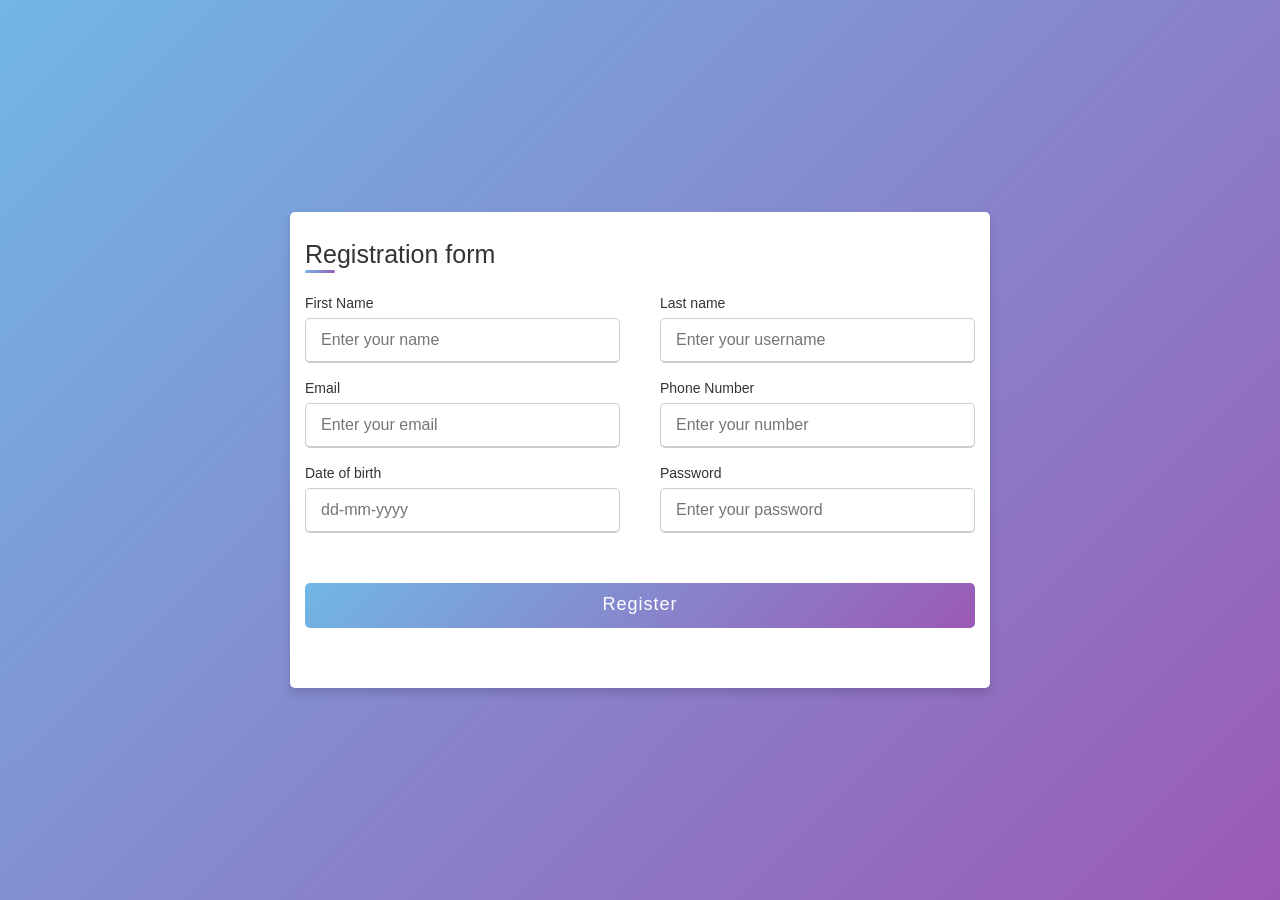
<file: src/main/resources/static/registration.html>
<!DOCTYPE html>
<html lang="en">
<head>
    <meta charset="UTF-8">
    <meta http-equiv="X-UA-Compatible" content="IE=edge">
    <meta name="viewport" content="width=device-width, initial-scale=1.0">
    <title>Document</title>
    <link rel="stylesheet" href="assets/css/registration.css">
    <script src="https://ajax.googleapis.com/ajax/libs/jquery/3.5.1/jquery.min.js"></script>
    <script src="https://code.jquery.com/jquery-3.6.0.min.js" integrity="sha256-/xUj+3OJU5yExlq6GSYGSHk7tPXikynS7ogEvDej/m4=" crossorigin="anonymous"></script>
    <!-- <script src="https://ajax.googleapis.com/ajax/libs/jquery/3.5.1/jquery.min.js"></script> -->
    <!-- <script src="../static/js/postrequest.js"></script> -->
    <!-- <script src="/js/getrequest.js"></script> -->
    <link rel="stylesheet" href="http://netdna.bootstrapcdn.com/bootstrap/3.0.3/css/bootstrap.min.css" />
    <!-- <link rel="stylesheet" href="style.css"> --->
</head>
<body>
  
    <!-- <link rel="stylesheet" href="style.css"> -->
    <div id="feedback"></div>
  <div class="container">
    <div class="title">Registration form</div>
    <div class="content">
      <form action="#">
        <div class="user-details">
          <div class="input-box">
            <span class="details">First Name</span>
            <input type="text" id="firstname" placeholder="Enter your name" required >
          </div>
          <div class="input-box">
            <span class="details">Last name</span>
            <input type="text" id="lastname" placeholder="Enter your username" required>
          </div>
          <div class="input-box">
            <span class="details">Email</span>
            <input type="text" id="email" placeholder="Enter your email" required>
          </div>
          <div class="input-box">
            <span class="details">Phone Number</span>
            <input type="text" id="phonenumber" placeholder="Enter your number" required>
          </div>
          <div class="input-box">
            <span class="details">Date of birth</span>
            <input type="number" id="dob" placeholder="dd-mm-yyyy" pattern="{}" required>
          </div>
          <div class="input-box">
            <span class="details">Password</span>
            <input type="password" id="password" placeholder="Enter your password" required>
          </div>
          
        </div>
        <!-- <div class="gender-details">
          <input type="radio" name="gender" id="dot-1">
          <input type="radio" name="gender" id="dot-2">
          <input type="radio" name="gender" id="dot-3">
          <span class="gender-title">Gender</span>
          <div class="category">
            <label for="dot-1">
            <span class="dot one"></span>
            <span class="gender">Male</span>
          </label>
          <label for="dot-2">
            <span class="dot two"></span>
            <span class="gender">Female</span>
          </label>
          <label for="dot-3">
            <span class="dot three"></span>
            <span class="gender">Prefer not to say</span>
            </label>
          </div>
        </div> -->
        <div class="button">
          <input type="submit" value="Register" id="button" onclick="madeAjaxCall();">
        </div>
      </form>
    </div>
  </div>


  <script type="text/javascript">
    function madeAjaxCall(){
     $.ajax({
      type: "post",
      url: "http://localhost:8080/register",
      cache: false,    
      data:JSON.stringify({"firstname" : $("#firstname").val(),
      "lastname" : $("#lastname").val(),
      "email" : $("#email").val(),
      "phonenumber" : $("#phonenumber").val(),
      "dob" : $("#dob").val(),
      "password" : $("#password").val(),}),
      dataType : 'json',
      contentType:'application/json',
      processData:false,
      success: function(response){

      },
      
     });
    }
 </script>
</body>
</html>
</file>
<file: src/main/resources/static/assets/css/registration.css>
/* @import url('https://fonts.googleapis.com/css2?family=Poppins:wght@200;300;400;500;600;700&display=swap'); */
*{
  margin: 0;
  padding: 0;
  box-sizing: border-box;
  font-family: 'Poppins',sans-serif;
}
body{
  height: 100vh;
  display: flex;
  justify-content: center;
  align-items: center;
  padding: 10px;
  background: linear-gradient(135deg, #71b7e6, #9b59b6);
}
.container{
  max-width: 700px;
  width: 100%;
  background-color: #fff;
  padding: 25px 30px;
  border-radius: 5px;
  box-shadow: 0 5px 10px rgba(0,0,0,0.15);
}
.container .title{
  font-size: 25px;
  font-weight: 500;
  position: relative;
}
.container .title::before{
  content: "";
  position: absolute;
  left: 0;
  bottom: 0;
  height: 3px;
  width: 30px;
  border-radius: 5px;
  background: linear-gradient(135deg, #71b7e6, #9b59b6);
}
.content form .user-details{
  display: flex;
  flex-wrap: wrap;
  justify-content: space-between;
  margin: 20px 0 12px 0;
}
form .user-details .input-box{
  margin-bottom: 15px;
  width: calc(100% / 2 - 20px);
}
form .input-box span.details{
  display: block;
  font-weight: 500;
  margin-bottom: 5px;
}
.user-details .input-box input{
  height: 45px;
  width: 100%;
  outline: none;
  font-size: 16px;
  border-radius: 5px;
  padding-left: 15px;
  border: 1px solid #ccc;
  border-bottom-width: 2px;
  transition: all 0.3s ease;
}
.user-details .input-box input:focus{
	border-color:#eb2222;
}
.user-details .input-box input:valid{
  border-color: #c167d3;
}
 form .gender-details .gender-title{
  font-size: 20px;
  font-weight: 500;
 }
 form .category{
   display: flex;
   width: 80%;
   margin: 14px 0 ;
   justify-content: space-between;
 }
 form .category label{
   display: flex;
   align-items: center;
   cursor: pointer;
 }
 form .category label .dot{
  height: 18px;
  width: 18px;
  border-radius: 50%;
  margin-right: 10px;
  background: #d9d9d9;
  border: 5px solid transparent;
  transition: all 0.3s ease;
}
 #dot-1:checked ~ .category label .one,
 #dot-2:checked ~ .category label .two,
 #dot-3:checked ~ .category label .three{
   background: #9b59b6;
   border-color: #d9d9d9;
 }
 form input[type="radio"]{
   display: none;
 }
 form .button{
   height: 45px;
   margin: 35px 0
 }
 form .button input{
   height: 100%;
   width: 100%;
   border-radius: 5px;
   border: none;
   color: #fff;
   font-size: 18px;
   font-weight: 500;
   letter-spacing: 1px;
   cursor: pointer;
   transition: all 0.3s ease;
   background: linear-gradient(135deg, #71b7e6, #9b59b6);
 }
 form .button input:hover{
  /* transform: scale(0.99); */
  background: linear-gradient(-135deg, #71b7e6, #9b59b6);
  }
 @media(max-width: 584px){
 .container{
  max-width: 100%;
}
form .user-details .input-box{
    margin-bottom: 15px;
    width: 100%;
  }
  form .category{
    width: 100%;
  }
  .content form .user-details{
    max-height: 300px;
    overflow-y: scroll;
  }
  .user-details::-webkit-scrollbar{
    width: 5px;
  }
  }
  @media(max-width: 459px){
  .container .content .category{
    flex-direction: column;
  }
}
</file>
